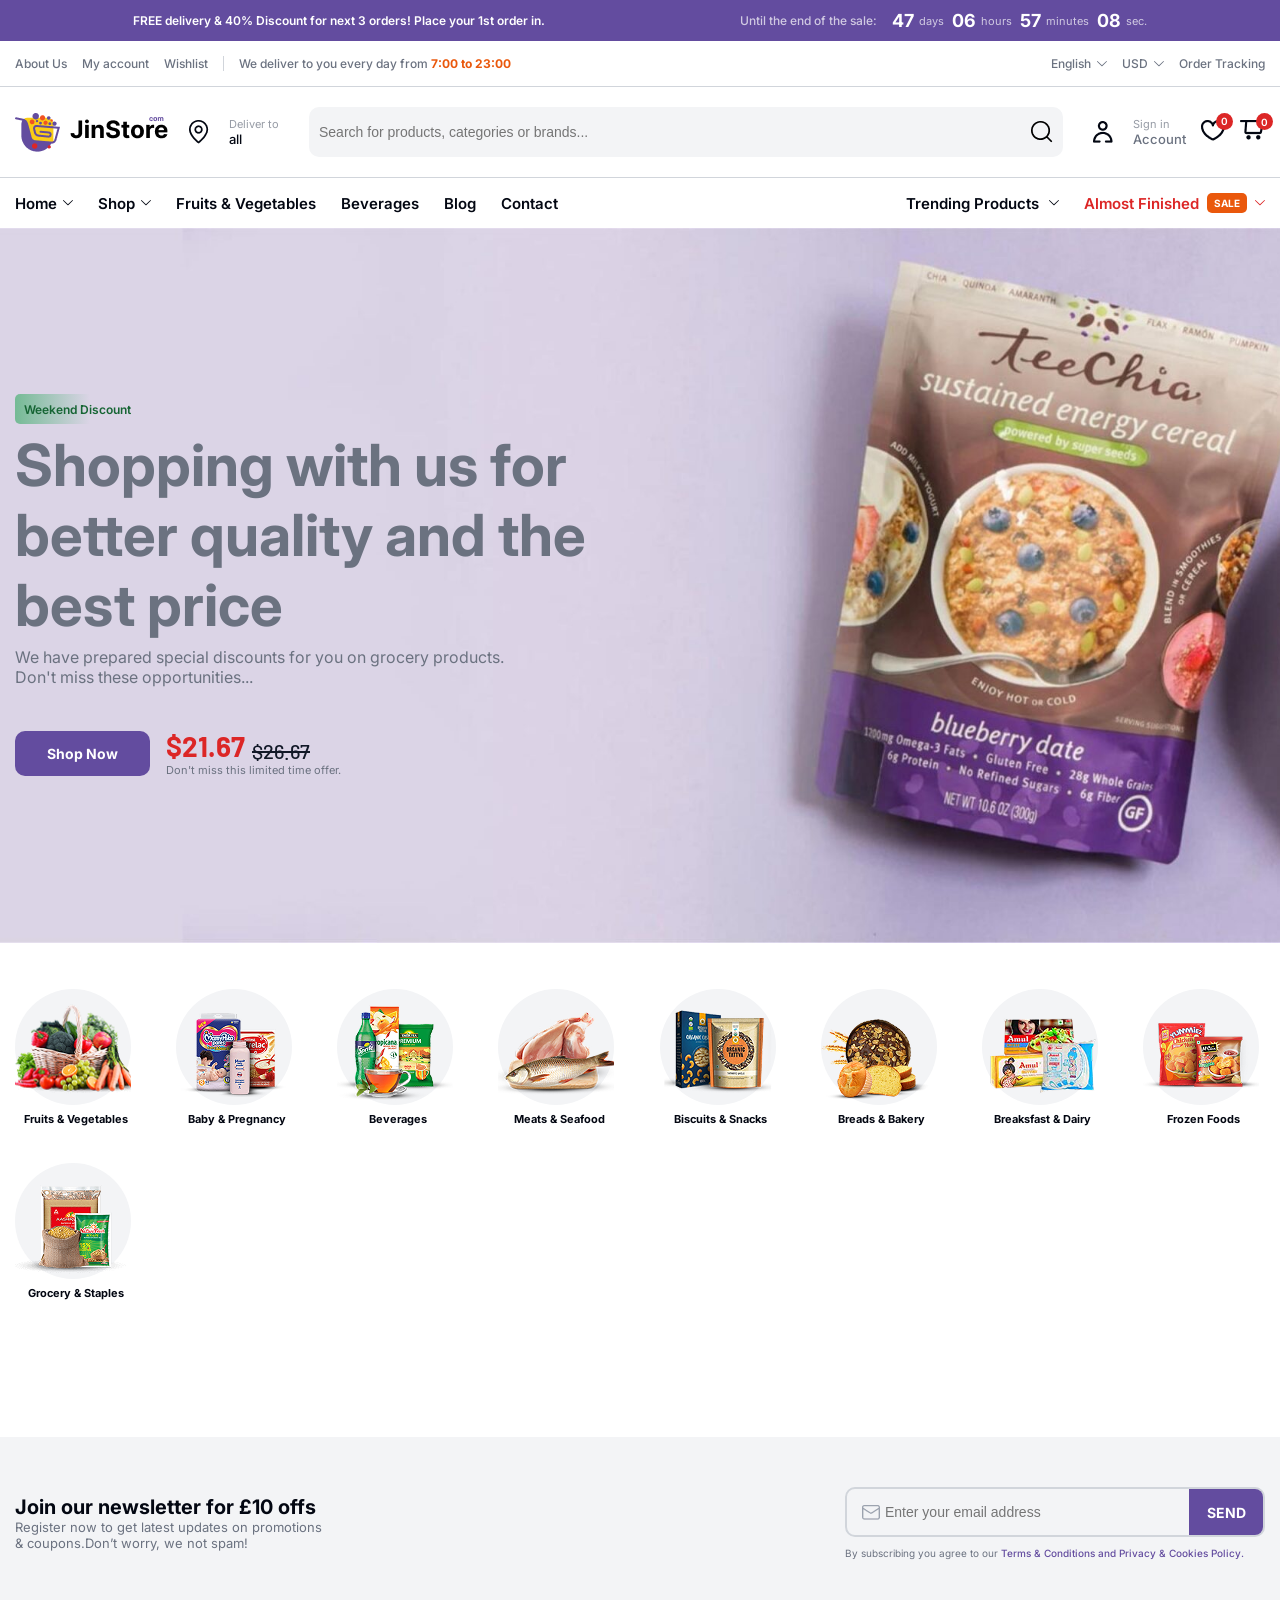
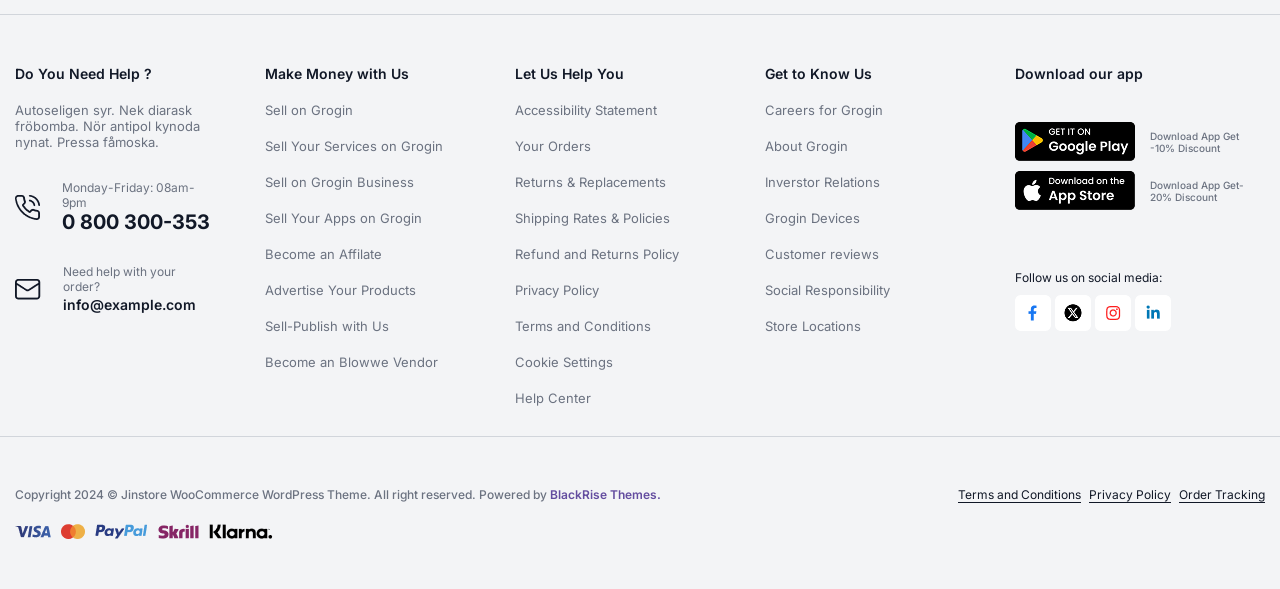
<file: index.html>
<!DOCTYPE html>
<html lang="en">
<head>
    <meta charset="UTF-8">
    <meta name="viewport" content="width=device-width, initial-scale=1.0">
    <title>First Landing</title>
    <link rel="stylesheet" href="./style.css">
</head>
<body>
    <header class="header">
        <section class="header__notification">
            <div class="container">
                <div class="header__notification__block-left">
                    <p class="header__notification__block-left__desc semi-bold">FREE delivery & 40% Discount for next 3 orders! Place your 1st order in.</p>
                </div>   
                <div class="header__notification__block-right">
                    <p class="header__notification__desc medium">Until the end of the sale:</p>
                    <div class="header__notification__block">
                        <div class="header__notification__block__digital-desc">
                            <time class="header__notification__block__digital-desc__timer bold" id="promoTimer">47</time>
                            <span class="header__notification__block__digital-desc__desc regular">days</span>
                        </div>
                        <div class="header__notification__block__digital-desc">
                            <time class="header__notification__block__digital-desc__timer bold" id="promoTimer">06</time>
                            <span class="header__notification__block__digital-desc__desc regular">hours</span>
                        </div>
                        <div class="header__notification__block__digital-desc">
                            <time class="header__notification__block__digital-desc__timer bold" id="promoTimer">57</time>
                            <span class="header__notification__block__digital-desc__desc regular">minutes</span>
                        </div>
                        <div class="header__notification__block__digital-desc">
                            <time class="header__notification__block__digital-desc__timer bold" id="promoTimer">08</time>
                            <span class="header__notification__block__digital-desc__desc regular">sec.</span>
                        </div>
                    </div>
                </div>
            </div>
        </section>
        <section class="header__top medium">
            <div class="container">
                <nav class="header__top__nav__left">
                    <ul class="header__top__nav__list-1">
                        <li><a href="#!">About Us</a></li>
                        <li><a href="#!">My account</a></li>
                        <li><a href="#!">Wishlist</a></li>
                    </ul>
                    <p class="header__top__nav__desc">We deliver to you every day from 
                        <span class="header__top__nav__desc-span bold">7:00 to 23:00</span>
                    </p>
                </nav>
                <nav class="header__top__nav__right">
                    <ul class="header__top__nav__list-2">
                        <li>
                            <a href="#!">English</a>
                            <button class="tick">
                                <svg width="10" height="6" viewBox="0 0 10 6" fill="none" xmlns="http://www.w3.org/2000/svg">
                                    <path d="M0.720314 0.148642L4.95073 4.21899L9.20401 0.148642C9.37171 -0.0495396 9.55464 -0.0495396 9.75282 0.148642C9.95101 0.316334 9.95101 0.499271 9.75282 0.697453L5.22514 5.17941C5.05744 5.3471 4.87451 5.3471 4.67632 5.17941L0.148636 0.697453C-0.0495454 0.499271 -0.0495454 0.316334 0.148636 0.148642C0.331573 -0.0342948 0.522132 -0.0342948 0.720314 0.148642Z"/>
                                </svg>
                            </button>
                        </li>
                        <li>
                            <a href="#!">USD</a>
                            <button class="tick">
                                <svg width="10" height="6" viewBox="0 0 10 6" fill="none" xmlns="http://www.w3.org/2000/svg">
                                    <path d="M0.720314 0.148642L4.95073 4.21899L9.20401 0.148642C9.37171 -0.0495396 9.55464 -0.0495396 9.75282 0.148642C9.95101 0.316334 9.95101 0.499271 9.75282 0.697453L5.22514 5.17941C5.05744 5.3471 4.87451 5.3471 4.67632 5.17941L0.148636 0.697453C-0.0495454 0.499271 -0.0495454 0.316334 0.148636 0.148642C0.331573 -0.0342948 0.522132 -0.0342948 0.720314 0.148642Z"/>
                                </svg>
                            </button>
                        </li>
                        <li><a href="#!">Order Tracking</a></li>
                    </ul>
                </nav>
            </div>
        </section>
        <section class="header__middle">
            <div class="container">

                <div class="header__middle__left">
                    <img src="./icons/logo.png" alt="" class="logo">
                    <div class="header__middle__delivery">
                        <img src="./icons/location.png" alt="" class="location">
                        <ul class="header__middle__delivery__text">
                            <li class="header__middle__delivery__text__top regular">Deliver to</li>
                            <li class="header__middle__delivery__text__bot medium ">all</li>
                        </ul>
                    </div>
                </div>


                <div class="header__middle__search-frame">
                    <div class="header__middle__search-frame__block">
                        <input type="search" class="header__middle__search-frame__block__input regular" placeholder="Search for products, categories or brands...">
                        <img src="./icons/search.png" alt="" class="search">
                    </div>
                </div>

                <div class="header__middle__right">
                    <div class="header__middle__account">
                        <img src="./icons/account.png" alt="" class="account">
                        <ul class="header__middle__account__text">
                            <li class="header__middle__account__text__top regular"><a href="#!">Sign in</a></li>
                            <li class="header__middle__account__text__bot medium"><a href="#!">Account</a></li>
                        </ul>
                    </div>

                    <div class="header__middle__heart-basket">
                        <div class="header__middle__heart-basket__heart-block">
                            <img src="./icons/heart.png" alt="" class="heart">
                            <span class="header__middle__heart-basket__heart-block__heart-tittle semi-bold">0</span>
                        </div>
                        <div class="header__middle__heart-basket__basket-block">
                            <img src="./icons/basket.png" alt="" class="basket">
                            <span class="header__middle__heart-basket__heart-block__basket-tittle semi-bold">0</span>
                        </div>
                    </div>

                </div>
            </div>
        </section>
        <section class="header__bottom semi-bold">
            <div class="container">
                <nav class="header__bottom__nav__left">
                    <ul class="header__bottom__nav__list-1">
                        <li>
                            <a href="#!" class="header__bottom__nav__list-1__link">Home</a>
                            <button class="tick">
                                <svg width="10" height="6" viewBox="0 0 10 6" fill="none" xmlns="http://www.w3.org/2000/svg">
                                    <path d="M0.720314 0.148642L4.95073 4.21899L9.20401 0.148642C9.37171 -0.0495396 9.55464 -0.0495396 9.75282 0.148642C9.95101 0.316334 9.95101 0.499271 9.75282 0.697453L5.22514 5.17941C5.05744 5.3471 4.87451 5.3471 4.67632 5.17941L0.148636 0.697453C-0.0495454 0.499271 -0.0495454 0.316334 0.148636 0.148642C0.331573 -0.0342948 0.522132 -0.0342948 0.720314 0.148642Z"/>
                                </svg>
                            </button>
                        </li>
                        <li>
                            <a href="#!" class="header__bottom__nav__list-1__link">Shop</a>
                            <button class="tick">
                                <svg width="10" height="6" viewBox="0 0 10 6" fill="none" xmlns="http://www.w3.org/2000/svg">
                                    <path d="M0.720314 0.148642L4.95073 4.21899L9.20401 0.148642C9.37171 -0.0495396 9.55464 -0.0495396 9.75282 0.148642C9.95101 0.316334 9.95101 0.499271 9.75282 0.697453L5.22514 5.17941C5.05744 5.3471 4.87451 5.3471 4.67632 5.17941L0.148636 0.697453C-0.0495454 0.499271 -0.0495454 0.316334 0.148636 0.148642C0.331573 -0.0342948 0.522132 -0.0342948 0.720314 0.148642Z"/>
                                </svg>
                            </button>
                        </li>
                        <li><a href="#!" class="header__bottom__nav__list-1__link">Fruits & Vegetables</a></li> 
                        <li><a href="#!" class="header__bottom__nav__list-1__link">Beverages</a></li>
                        <li><a href="#!" class="header__bottom__nav__list-1__link">Blog</a></li>
                        <li><a href="#!" class="header__bottom__nav__list-1__link">Contact</a></li>
                    </ul>
                </nav>
                <nav class="header__bottom__nav__right">
                    <ul class="header__bottom__nav__list-2">
                        <li>
                            <a href="#!" class="header__bottom__nav__list-2__link">Trending Products</a>
                             <button class="tick">
                                <svg width="10" height="6" viewBox="0 0 10 6" fill="none" xmlns="http://www.w3.org/2000/svg">
                                    <path d="M0.720314 0.148642L4.95073 4.21899L9.20401 0.148642C9.37171 -0.0495396 9.55464 -0.0495396 9.75282 0.148642C9.95101 0.316334 9.95101 0.499271 9.75282 0.697453L5.22514 5.17941C5.05744 5.3471 4.87451 5.3471 4.67632 5.17941L0.148636 0.697453C-0.0495454 0.499271 -0.0495454 0.316334 0.148636 0.148642C0.331573 -0.0342948 0.522132 -0.0342948 0.720314 0.148642Z"/>
                                </svg>
                            </button>
                        </li>
                    </ul>
                    <ul class="header__bottom__nav__list-3">
                        <li>
                            <a href="#!" class="header__bottom__nav__list-3__link">Almost Finished</a>
                            <a href="#!" class="header-btn bold">SALE</a>
                            <button class="tick">
                                <svg width="10" height="6" viewBox="0 0 10 6" fill="none" xmlns="http://www.w3.org/2000/svg">
                                    <path d="M0.720314 0.148642L4.95073 4.21899L9.20401 0.148642C9.37171 -0.0495396 9.55464 -0.0495396 9.75282 0.148642C9.95101 0.316334 9.95101 0.499271 9.75282 0.697453L5.22514 5.17941C5.05744 5.3471 4.87451 5.3471 4.67632 5.17941L0.148636 0.697453C-0.0495454 0.499271 -0.0495454 0.316334 0.148636 0.148642C0.331573 -0.0342948 0.522132 -0.0342948 0.720314 0.148642Z"/>
                                </svg>
                            </button>
                        </li>
                    </ul>
                </nav>
            </div>
        </section>
    </header>
    <main class="main">
        <section class="tabpanel">
            <div class="container">
                <div class="container__text">
                    <h4 class="tabpanel__subtitle semi-bold">Weekend Discount</h4>
                    <h1 class="tabpanel__title bold">
                        Shopping with us for 
                        better quality and the 
                        best price
                    </h1>
                    <p class="tabpanel__desc regular">
                        We have prepared special discounts for you on grocery products. 
                        Don't miss these opportunities...
                    </p>
                    <div class="tabpanel__btn-block">
                        <a href="#!" class="btn bold">Shop Now</a>
                        <div class="tabpanel__btn-block__block-text">
                            <div class="tabpanel__btn-block__block-text__title">
                                <p class="tabpanel__btn-block__block-text__title__red bold">$21.67</p>
                                <p class="tabpanel__btn-block__block-text__title__black medium">$26.67</p>
                            </div>
                            <p class="tabpanel__btn-block__block-text__desc regular">Don't miss this limited time offer.</p>
                        </div>
                    </div>
                </div>
            </div>
        </section>
        <section class="list">
            <div class="container">
                <div class="list__card">
                    <div class="list__img-background">
                        <img src="./images/list-1.png" alt="" class="list__img">
                    </div>
                    <h4 class="list__title bold">Fruits & Vegetables</h4>
                </div>
                <div class="list__card">
                    <div class="list__img-background">
                        <img src="./images/list-2.png" alt="" class="list__img">
                    </div>
                    <h4 class="list__title bold">Baby & Pregnancy</h4>
                </div>
                <div class="list__card">
                    <div class="list__img-background">
                        <img src="./images/list-3.png" alt="" class="list__img">
                    </div>
                    <h4 class="list__title bold">Beverages</h4>
                </div>
                <div class="list__card">
                    <div class="list__img-background">
                        <img src="./images/list-4.png" alt="" class="list__img">
                    </div>
                    <h4 class="list__title bold">Meats & Seafood</h4>
                </div>
                <div class="list__card">
                    <div class="list__img-background">
                        <img src="./images/list-5.png" alt="" class="list__img">
                    </div>
                    <h4 class="list__title bold">Biscuits & Snacks</h4>
                </div>
                <div class="list__card">
                    <div class="list__img-background">
                        <img src="./images/list-6.png" alt="" class="list__img">
                    </div>
                    <h4 class="list__title bold">Breads & Bakery</h4>
                </div>
                <div class="list__card">
                    <div class="list__img-background">
                        <img src="./images/list-7.png" alt="" class="list__img">
                    </div>
                    <h4 class="list__title bold">Breaksfast & Dairy</h4>
                </div>
                <div class="list__card">
                    <div class="list__img-background">
                        <img src="./images/list-8.png" alt="" class="list__img">
                    </div>
                    <h4 class="list__title bold">Frozen Foods</h4>
                </div>
                <div class="list__card">
                    <div class="list__img-background">
                        <img src="./images/list-9.png" alt="" class="list__img">
                    </div>
                    <h4 class="list__title bold">Grocery & Staples</h4>
                </div>
            </div>
        </section>
    </main>
    <footer class="footer">
        <section class="footer__section-top">
            <div class="container">
                <div class="footer__section-top__text-left">
                    <h4 class="footer__section-top__text-left__title bold">Join our newsletter for £10 offs</h4>
                    <p class="footer__section-top__text-left__desc regular">
                        Register now to get latest updates on promotions & coupons.Don’t worry, we not spam!
                    </p>
                </div>
                <div class="footer__section-top__text-right">
                    <div class="footer__section-top__text-right__frame">
                        <div class="footer__section-top__text-right__frame__container">
                            <img src="./icons/envelope.png" alt="Конверт" class="envelope">
                            <input type="email" class="footer__section-top__text-right__frame__container__text regular" placeholder="Enter your email address">
                        </div>
                        <a href="#!" class="footer-btn bold">SEND</a>
                    </div>
                    <p class="footer__section-top__text-right__desc regular">
                        By subscribing you agree to our
                        <span class="footer__section-top__text-right__desc-span medium">
                            Terms & Conditions and Privacy & Cookies Policy.
                        </span>
                    </p>
                </div>
            </div>
        </section>
        <section class="footer__section-middle">
            <div class="container">
                <div class="footer__section-middle__content-left">
                    <h4 class="footer__section-middle__content-left-title semi-bold">
                        Do You Need Help ?
                    </h4>
                    <p class="footer__section-middle__content-left__desc regular">
                        Autoseligen syr. Nek diarask fröbomba. Nör antipol kynoda nynat. Pressa fåmoska.
                    </p>
                    <div class="footer__section-middle__content-left__phone-black__content">
                        <img src="./icons/phone-black.png" alt="Черный телефон" class="phone-black">
                        <div class="footer__section-middle__content-left__phone-black__content__block">
                            <p class="footer__section-middle_content-left__phone-black__text regular">Monday-Friday: 08am-9pm</p>
                            <a href="tel:0 800 300-353" class="footer__section-middle_content-left__phone-black__number bold">
                                0 800 300-353
                            </a>
                        </div>
                    </div>
                    <div class="footer__section-middle__content-left__envelope-black__content">
                        <img src="./icons/envelope-black.png" alt="Черный конверт" class="envelope-black">
                        <div class="footer__section-middle__content-left__envelope-black__content__block">
                            <p class="footer__section-middle_content-left__envelope-black__text regular">Need help with your order?</p>
                            <a href="mailto:info@example.com" class="footer__section-middle_content-left__envelope-black__mail semi-bold">
                                info@example.com
                            </a>
                        </div>
                    </div>
                </div>
                <div class="footer__section-middle__content-right">
                    <div class="footer__section-middle__content-right__content-block">
                        <h4 class="footer__section-middle__content-right__content-block__title semi-bold">Make Money with Us</h4>
                        <ul class="footer__section-middle__content-right__content-block__text regular">
                            <li><a href="#!">Sell on Grogin</a></li>
                            <li><a href="#!">Sell Your Services on Grogin</a></li>
                            <li><a href="#!">Sell on Grogin Business</a></li>
                            <li><a href="#!">Sell Your Apps on Grogin</a></li>
                            <li><a href="#!">Become an Affilate</a></li>
                            <li><a href="#!">Advertise Your Products</a></li>
                            <li><a href="#!">Sell-Publish with Us</a></li>
                            <li><a href="#!">Become an Blowwe Vendor</a></li>
                        </ul>
                    </div>
                    <div class="footer__section-middle__content-right__content-block">
                        <h4 class="footer__section-middle__content-right__content-block__title semi-bold">Let Us Help You</h4>
                        <ul class="footer__section-middle__content-right__content-block__text regular">
                            <li><a href="#!">Accessibility Statement</a></li>
                            <li><a href="#!">Your Orders</a></li>
                            <li><a href="#!">Returns & Replacements</a></li>
                            <li><a href="#!">Shipping Rates & Policies</a></li>
                            <li><a href="#!">Refund and Returns Policy</a></li>
                            <li><a href="#!">Privacy Policy</a></li>
                            <li><a href="#!">Terms and Conditions</a></li>
                            <li><a href="#!">Cookie Settings</a></li>
                            <li><a href="#!">Help Center</a></li>
                        </ul>
                    </div>
                    <div class="footer__section-middle__content-right__content-block">
                        <h4 class="footer__section-middle__content-right__content-block__title semi-bold">Get to Know Us</h4>
                        <ul class="footer__section-middle__content-right__content-block__text regular">
                            <li><a href="#!">Careers for Grogin</a></li>
                            <li><a href="#!">About Grogin</a></li>
                            <li><a href="#!">Inverstor Relations</a></li>
                            <li><a href="#!">Grogin Devices</a></li>
                            <li><a href="#!">Customer reviews</a></li>
                            <li><a href="#!">Social Responsibility</a></li>
                            <li><a href="#!">Store Locations</a></li>
                        </ul>
                    </div>
                    <div class="footer__section-middle__content-right__content-block">
                        <h4 class="footer__section-middle__content-right__content-block__apps__title semi-bold">Download our app</h4>

                        <div class="footer__section-middle__content-right__content-block__column">
                            <div class="footer__section-middle__content-right__content-block__apps__list">
                                <div class="footer__section-middle__content-right__content-block__apps">
                                    <img src="./icons/GooglePlay.png" alt="Гугл" class="google-play">
                                    <p class="footer__section-middle__content-right__content-block__apps__desc medium">Download App Get -10% Discount</p>
                                </div>
                                <div class="footer__section-middle__content-right__content-block__apps">
                                    <img src="./icons/AppStore.png" alt="Гугл" class="app-store">
                                    <p class="footer__section-middle__content-right__content-block__apps__desc medium">Download App Get-20% Discount</p>
                                </div>
                            </div>
                            <div class="footer__section-middle__content-rights__content-block__apps__block">
                                <h1 class="footer__section-middle__content-rights__content-block__apps__media__title regular">
                                    Follow us on social media:
                                </h1>
                                <div class="footer__section-middle__content-rights__content-block__apps__media">
                                    <img src="./icons/Facebook.png" alt="" class="Facebook">
                                    <img src="./icons/Twitter.png" alt="" class="Twitter">
                                    <img src="./icons/Instagram.png" alt="" class="Instagram">
                                    <img src="./icons/LinkedIn.png" alt="" class="LinkedIn">
                                </div>
                            </div>
                        </div>
                        
                    </div>                    
                </div>
            </div>
        </section>
        <section class="footer__section-bottom">
            <div class="container">
                <div class="footer__section-bottom__content-left">
                    <div class="footer__section-bottom__content-left__content-block">
                        <p class="footer__section-bottom__content-left__content-block__desc medium">
                            Copyright 2024 © Jinstore WooCommerce WordPress Theme. All right reserved. Powered by
                            <span class="footer__section-bottom__content-left__content-block__desc-span semi-bold">
                                BlackRise Themes.
                            </span>
                        </p>
                        <div class="footer__section-bottom__content-left__content-block__services">
                            <img src="./icons/VISA.png" alt="" class="VISA">
                            <img src="./icons/MasterCard.png" alt="" class="MasterCard">
                            <img src="./icons/PayPal.png" alt="" class="PayPal">
                            <img src="./icons/Skrill.png" alt="" class="Skrill">
                            <img src="./icons/Klarna.png" alt="" class="Klarna">
                        </div>
                    </div>
                </div>
                <div class="footer__section-bottom__content-right">
                    <ul class="footer__section-bottom__content-right__text-block regular">
                        <li><a href="#!">Terms and Conditions</a></li>
                        <li><a href="#!">Privacy Policy</a></li>
                        <li><a href="#!">Order Tracking</a></li>
                    </ul>
                </div>
            </div>
        </section>
    </footer>
</body>
</html>
</file>
<file: style.css>
/*@import url('https://fonts.googleapis.com/css2?family=Inter:ital,opsz,wght@0,14..32,600;1,14..32,600&display=swap');*/
@import url('https://fonts.googleapis.com/css2?family=Inter:wght@100;200;300;400;500;600;700;800;900&display=swap');
@import url('https://fonts.googleapis.com/css2?family=Barlow:wght@400;500;600;700&display=swap');
/*
font-weight: 500;

400 = Regular

500 = Medium

600 = Semi Bold

700 = Bold
*/

/*
<input type="text">        <!-- Текст -->
<input type="email">       <!-- Email -->
<input type="password">    <!-- Пароль -->
<input type="number">      <!-- Числа -->
<input type="tel">         <!-- Телефон -->
<input type="url">         <!-- Ссылка -->
<input type="search">      <!-- Поиск -->
<input type="date">        <!-- Дата -->
<input type="time">        <!-- Время -->
<input type="color">       <!-- Цвет -->
<input type="file">        <!-- Файл -->
<input type="checkbox">    <!-- Чекбокс -->
<input type="radio">       <!-- Радио-кнопка -->
<input type="range">       <!-- Ползунок -->
<input type="hidden">      <!-- Скрытое поле -->
*/

body {
    font-family: "Inter", sans-serif; /*Основной шрифт и запасной*/
    font-optical-sizing: auto; /*Автоматически подстраивает толщину шрифта под размер текста. Мелкий текст - чуть толще для читаемости. Крупный текст - чуть тоньше для элегантности*/
    font-style: normal; /*Обычное начертание (не курсив). Отключает курсив, если он был унаследован*/
    background-color: #fff;
    color: #6B7280;
    margin: 0;
}

.regular {
    font-weight: 400;
}

.medium {
    font-weight: 500;
}

.semi-bold {
    font-weight: 600;
}

.bold {
    font-weight: 700;
}

a {
    color: #6B7280;
    text-decoration: none; /* Подчеркивание */
}

ul {
    /* Убираем точку возле ссылки */
    list-style: none;
    padding: 0;
    margin: 0;
}

h1, h2, h3, h4, h5, h6 {
    font-weight: 500;
    margin: 0;
}

p {
    margin: 0;
}
/*
img {
    max-width: 100%;
}
*/

.tick { 
    display: flex;          /* ← добавь это */
    align-items: center;    /* ← и это */
    justify-content: center;
    
    background: none; /* Убрать фон */
    border: none; /* Убрать рамку */
    padding: 0; /* Убрать отступы */
    cursor: pointer; /* Курсор указатель */
}


.tick svg {
    display: block;
    fill: #6B7280
}

.container {
    max-width: 1360px; /*Ширина контента 1360*/
    margin: 0 auto; /*Отступы слва и справа*/
    padding: 0 15px;/*отступы, что бы при адаптации были не в 0*/
}

/*Шапка*/

/* Уведомление -------------------------------------------------------------------------------------------------------------------------------- */


.header {

}

.header__notification {
    padding: 10px;
    background-color: #634C9F;
    color: #fff;
    
}

.header__notification .container {
    display: flex;
    align-items: center; /*Выравнивание по вертикали*/
    justify-content: center; /*Выравнивание по горизонтали*/
    gap: 195px;
}

.header__notification__block-left {

}

.header__notification__block-left__desc {
    font-size: 12px;
}

.header__notification__block-right {
    display: flex;
    align-items: center;
    gap: 15px;
    color: #fff;
}

.header__notification__desc {
    font-size: 12px;
    opacity: 0.7;
}

.header__notification__block {
    display: flex;
    align-items: center;
    gap: 8px;
}

.header__notification__block__digital-desc {
    display: flex;
    align-items: center;
    gap: 5px;
}

.header__notification__block__digital-desc__timer {
    font-size: 18px;
}

.header__notification__block__digital-desc__desc {
    font-size: 11px;
    opacity: 0.7;
}
/*Шапка - верхняя часть ----------------------------------------------------------------*/

.header__top {
    padding: 15px 0;
    border-bottom: 1px solid #D1D5DB;
}

.header__top .container {
    display: flex;
    justify-content: space-between;
    align-items: center;
}

.header__top__nav__left {
    display: flex;
    gap: 15px;
}

.header__top__nav__list-1 {
    display: flex;
    gap: 15px;
    font-size: 12px;
}

.header__top__nav__desc {
    padding-left: 15px;
    border-left: 1px solid #D1D5DB;
    font-size: 12px;
}

.header__top__nav__desc-span {
    color: #EA580C;
}

.header__top__nav__right {
    display: flex;
    align-items: center;
}

.header__top__nav__list-2 {
    display: flex;
    align-items: center;
    gap: 15px;
    font-size: 12px;
}

.header__top__nav__list-2 li {
    display: flex;
    align-items: center;
    gap: 6px;
}

/*Шапка - Средняя часть ------------------------------------------------------------*/

.header__middle {
    padding: 20px 0;
}

.header__middle .container {
    display: flex;
    justify-content: space-between;
    align-items: center;
}

.header__middle__left {
    display: flex;
    align-items: center;
    gap: 20px;
    padding-right: 25px;
}

.logo {

}

.header__middle__delivery {
    display: flex;
    align-items: center;
    gap: 20px;
}

.location {

}

.header__middle__delivery__text {
    width: 55px;

}

.header__middle__delivery__text__top {
    font-size: 11px;
    opacity: 0.7;
}

.header__middle__delivery__text__bot {
    font-size: 13px;
    color: #030712;
}

.header__middle__search-frame {
    display: flex;
    align-items: center;

    width: 865px;
    height: 50px;

    border-radius: 10px; /*Скругление*/
    background-color: #F3F4F6;

}

.header__middle__search-frame__block {
    width: 100%;

    display: flex;
    align-items: center;
    justify-content: space-between;

    padding: 10px;
}

.header__middle__search-frame__block__input {
    border: none;
    background: none;
    outline: none;
    width: 100%;
    padding: 0;
    margin: 0;
    font-size: 14px;
    color: inherit;
}

.search {

}

.header__middle__right {
    display: flex;
    align-items: center;
    gap: 15px;
    padding-left: 30px;
}

.header__middle__account {
    display: flex;
    align-items: center;
    gap: 20px;
}

.account {

}

.header__middle__account__text {

}

.header__middle__account__text__top {
    font-size: 11px;
    opacity: 0.7;
}

.header__middle__account__text__bot {
    font-size: 13px;
    color: #030712;
}

.header__middle__heart-basket {
    display: flex;
    align-items: center;
    gap: 15px;
}

.header__middle__heart-basket__heart-block {
    position: relative;
    display: inline-block;
}

.heart {

}

.header__middle__heart-basket__heart-block__heart-tittle {
    position: absolute;
    top: -7px;
    right: -8px;

    width: 17px;
    height: 17px;
    border-radius: 50%;

    background: #DC2626;
    color: white;

    display: flex;
    align-items: center;
    justify-content: center;

    font-size: 10px;
}

.header__middle__heart-basket__basket-block {
    display: flex;
    position: relative;
    display: inline-block;
}

.basket {

}

.header__middle__heart-basket__heart-block__basket-tittle {
    position: absolute;
    top: -7px;
    right: -8px;

    width: 17px;
    height: 17px;
    border-radius: 50%;

    background: #DC2626;
    color: white;

    display: flex;
    align-items: center;
    justify-content: center;
    
    font-size: 10px;
}

/*Шапка - Нижняя часть --------------------------------------------------------------*/

.header__bottom {
    padding: 15px 0;
    border-top: 1px solid #D1D5DB;
    font-size: 15px;
}

.header__bottom .container {
    display: flex;
    justify-content: space-between;
    align-items: center;
}

.header__bottom__nav__left {
    display: flex;
    align-items: center;
}

.header__bottom__nav__list-1 {
    display: flex;
    align-items: center;
    gap: 25px;
}

.header__bottom__nav__list-1 li {
    display: flex;
    align-items: center;
    gap: 6px;
}


.header__bottom__nav__list-1__link {
    font-size: 15px;
    color: #030712;
}

.header__bottom__nav__list-1 .tick svg path {
    fill: #030712; 
}

.header__bottom__nav__right {
    display: flex;
    align-items: center;
    gap: 25px;
}

.header__bottom__nav__list-2 {
    display: flex;
    align-items: center;
}

.header__bottom__nav__list-2 li {
    display: flex;
    align-items: center;
    gap: 10px;
}

.header__bottom__nav__list-2__link {
    font-size: 15px;
    color: #030712;
}

.header__bottom__nav__list-2 .tick svg path {
    fill: #030712; 
}

.header__bottom__nav__list-3 {
    display: flex;
    align-items: center;
}

.header__bottom__nav__list-3 li {
    display: flex;
    align-items: center;
    gap: 8px;
}

.header__bottom__nav__list-3__link {
    font-size: 15px;
    color: #DC2626;
}

.header-btn {
    display: flex;
    align-items: center;
    justify-content: center;

    font-size: 10px;
    color: #fff;

    width: 40px;
    height: 20px;
    background: #EA580C;
    border-radius: 5px;
}

.header__bottom__nav__list-3 .tick svg path {
    fill: #DC2626; /* красный цвет */
}

/*tabpanel - Приветственная панель -------------------------------------------------------------------------------------------------------*/

.main {
}

.tabpanel {
    /*Это для того, что страница была на весь экран*/
    /*box-sizing: border-box;
    min-height: 100vh;*/
    padding-top: 166px; /*Внутренний отступ, сверху*/
    padding-bottom: 166px; /*Внутренний отступ, сверху*/
    background-image: url("./images/welcome-bg.jpg");
    background-repeat: no-repeat; /*Что бы не дублировалась картинка*/
    background-size: cover; /*Во весь экран*/
    background-position: center; /*По центру*/
    width: 100%;
}

.container__text {
    width: 100%;
}
.tabpanel__subtitle {
    margin-bottom: 6px;
    font-size: 12px; /*Размер шрифта*/

    display: flex;
    align-items: center;
    justify-content: center;

    color: #166534;

    width: 125px;
    height: 30px;
    background: linear-gradient(90deg, #16a34a85 0%, #22c55e00 60%); 
    border-radius: 5px;
}
.tabpanel__title {
    font-size: 58px;
    width: 660px;
}
.tabpanel__desc {
    padding-top: 7px;
    padding-bottom: 42px;
    font-size: 16px;
    width: 530px;
}

.tabpanel__btn-block {
    display: flex;
    align-items: center;
    gap: 16px;
}

.btn {
    display: flex;
    align-items: center;
    justify-content: center;

    font-size: 14px;
    color: #fff;

    width: 135px;
    height: 45px;
    background: #634C9F;
    border-radius: 10px;
}

.tabpanel__btn-block__block-text {

}

.tabpanel__btn-block__block-text__title {
    display: flex;
    align-items: end;
    gap: 7px;

}

.tabpanel__btn-block__block-text__title__red {
    font-family: "Barlow", sans-serif; /*Основной шрифт и запасной*/
    font-optical-sizing: auto; /*Автоматически подстраивает толщину шрифта под размер текста. Мелкий текст - чуть толще для читаемости. Крупный текст - чуть тоньше для элегантности*/
    font-style: normal; /*Обычное начертание (не курсив). Отключает курсив, если он был унаследован*/
    color: #DC2626;
    font-size: 28px;

}

.tabpanel__btn-block__block-text__title__black {
    font-family: "Barlow", sans-serif; /*Основной шрифт и запасной*/
    font-optical-sizing: auto; /*Автоматически подстраивает толщину шрифта под размер текста. Мелкий текст - чуть толще для читаемости. Крупный текст - чуть тоньше для элегантности*/
    font-style: normal; /*Обычное начертание (не курсив). Отключает курсив, если он был унаследован*/
    color: #111827;
    font-size: 20px;
    text-decoration: line-through; /*Линия по середине*/
}

.tabpanel__btn-block__block-text__desc {
    font-size: 11px;
}

/*list - Список продуктов -----------------------------------------------------------------------------*/


.list {
    padding-top: 46px;
    padding-bottom: 130px;
}

.list .container {
    display: flex; /*Выстроить все значения в ряд*/
    justify-content: space-between; /*Выставить на одинаковое расстояние*/
    flex-wrap: wrap; /*Перенос для адаптации*/
    gap: 30px; /*Для расстоянии при адаптации*/

    width: 100%;
}

.list__card {
    width: 122px;
    text-align: center; /*Положение в центре*/
}

.list__img-background {
    width: 116px;
    height: 116px;
    border-radius: 50%; /*Делает закругление */
    background: #F3F4F6; /*Цвет фона*/
    object-fit: cover; /*Для пропорциональной картинки*/
}

.list__img {
    width: 100%;
    height: 122px;
    object-fit: cover; /*Для пропорциональной картинки*/
}

.list__title {
    font-size: 11px; /*У дизайнера 13*/
    padding: 7px;
    color: #030712;
}

/*Подвал ------------------------------------------------------------------------------------------------------------------------------------*/


.footer {
    background-color: #F3F4F6;
}

/*Подвал-верх --------------------------------------------------------------------------------------*/

.footer__section-top {
    padding-top: 50px;
}

.footer__section-top .container {
    display: flex;
    justify-content: space-between;
    align-items: center;
}

.footer__section-top__text-left {
    width: 310px;
}

.footer__section-top__text-left__title {
    font-size: 20px;
    color: #030712;
}

.footer__section-top__text-left__desc {
    font-size: 13px;
}

.footer__section-top__text-right {
    width: 420px;
    text-align: left;
}

.footer__section-top__text-right__frame {
    width: 100%;
    height: 50px;

    display: flex;
    justify-content: space-between;
    align-items: center;

    overflow: hidden; /*Обрезаем под рамку*/
    border-radius: 10px; /*Скругление*/
    border: 2px solid #D1D5DB;
    
}
/*Сюда вернуться*/
.footer__section-top__text-right__frame__container {
    display: flex;
    align-items: center;
    gap: 5px;
    padding: 15px;

    height: 20px;
}

.envelope {

}
.footer__section-top__text-right__frame__container__text {
    border: none;
    background: none;
    outline: none;
    width: 100%;
    padding: 0;
    margin: 0;
    font-size: 14px;
    color: inherit;
}

.footer-btn {
    display: flex;
    align-items: center;
    justify-content: center;

    font-weight: 500px;
    font-size: 14px;
    color: #fff;

    width: 74px;
    height: 50px;
    background: #634C9F;
}

.footer__section-top__text-right__desc {
    margin-top: 10px;
    font-size: 10px;
}

.footer__section-top__text-right__desc-span {
    color: #634C9F;
}

/*Подвал-центр --------------------------------------------------------------------------------------*/

.footer__section-middle {
    padding-top: 55px;
}

.footer__section-middle .container {
    display: flex;
    justify-content: space-between;
    align-items: flex-start; /*Выравнивание по верху */
    
    padding-top: 50px;
    padding-bottom: 30px;
    gap: 50px;

    width: 100%;

    border-top: 1px solid #D1D5DB;    /* линия сверху */
    border-bottom: 1px solid #D1D5DB; /* линия снизу */
}

.footer__section-middle__content-left {
    
}

.footer__section-middle__content-left-title {
    font-size: 14px;
    color: #111827;
}

.footer__section-middle__content-left__desc {
    font-size: 13px;

    margin-top: 20px;
    margin-bottom: 30px;
}

.footer__section-middle__content-left__phone-black__content {
    display: flex;
    align-items: center;

    gap: 22px;

    margin-bottom: 30px;
}

.phone-black {

}

.footer__section-middle__content-left__phone-black__content__block {

}

.footer__section-middle_content-left__phone-black__text {
    font-size: 12px;
}

.footer__section-middle_content-left__phone-black__number {
    font-size: 20px;
    margin-top: 3px;
    color: #111827;
}

.footer__section-middle__content-left__envelope-black__content {
    display: flex;
    align-items: center;

    gap: 22px;
}


.envelope-black {

}

.footer__section-middle__content-left__envelope-black__content__block {

}

.footer__section-middle_content-left__envelope-black__text {
    font-size: 12px;
}

.footer__section-middle_content-left__envelope-black__mail {
    font-size: 14px;
    margin-top: 5px;
    color: #111827;
}

.footer__section-middle__content-right {
    display: flex;
}

.footer__section-middle__content-right__content-block {
    width: 250px;
    display: flex;
    flex-direction: column;
    gap: 20px;
}

.footer__section-middle__content-right__content-block__title {
    font-size: 14px;
    color: #111827;
}


.footer__section-middle__content-right__content-block__text {
    font-size: 13px;
    display: flex;
    flex-direction: column;
    gap: 20px;
}

.footer__section-middle__content-right__content-block {

}

.footer__section-middle__content-right__content-block__apps__title {
    font-size: 14px;
    color: #111827;
}

.footer__section-middle__content-right__content-block__apps__list {
    padding-top: 20px;
    padding-bottom: 50px;
}

.footer__section-middle__content-right__content-block__apps {
    display: flex;
    align-items: center;
    padding-bottom: 10px;
    gap: 15px;
}

.google-play {

}

.footer__section-middle__content-right__content-block__apps__desc {
    width: 100px;
    font-size: 10px;
}

.app-store {

}

.footer__section-middle__content-rights__content-block__apps__block {
    display: flex;
    flex-direction: column;
    gap: 10px;
}

.footer__section-middle__content-rights__content-block__apps__media__title {
    font-size: 12px;
    color: #111827;
}

.footer__section-middle__content-rights__content-block__apps__media {

}

.Facebook {

}

.Twitter {

}

.Instagram {

}

.LinkedIn {

}

/*Подвал-низ --------------------------------------------------------------------------------------*/

.footer__section-bottom {
    padding: 50px 0;
}

.footer__section-bottom .container {
    display: flex;
    justify-content: space-between;
    align-items: flex-start;
}

.footer__section-bottom__content-left {

}

.footer__section-bottom__content-left__content-block {

}

.footer__section-bottom__content-left__content-block__desc {
    font-size: 12px;
    margin-bottom: 22px;
}

.footer__section-bottom__content-left__content-block__desc-span {
    color: #634C9F;
}

.footer__section-bottom__content-left__content-block__services {
    display: flex;
    align-items: center;
    gap: 10px;
}

.VISA {

}

.MasterCard {

}

.PayPal {

}

.Skrill {

}

.Klarna {

}

.footer__section-bottom__content-right {

}

.footer__section-bottom__content-right__text-block {
    display: flex;
    font-size: 12px;
    color: #111827;

    display: flex;
    gap: 8px;
}

.footer__section-bottom__content-right__text-block li {
    border-bottom: 1px solid #111827; /* линия снизу */
}

.footer__section-bottom__content-right__text-block a {
    color: #111827;
}

/*Адаптация ------------------------------------------------------------------------------------*/
/* Плавная адаптация для header__middle */
@media (max-width: 1440px) {
    body {
        overflow-x: hidden;
    }

    * {
        box-sizing: border-box;
    }
}

@media (max-width: 1360px) {
    body {
        overflow-x: hidden;
    }

    * {
        box-sizing: border-box;
    }

}

@media (max-width: 1200px) {
    /* ОБЩИЕ ИСПРАВЛЕНИЯ */
    body {
        overflow-x: hidden;
    }
    * {
        box-sizing: border-box;
    }

    .list .container {
        width: 100%;
        flex-wrap: wrap; /*Перенос для адаптации*/
        gap: 30px 90px;
    }

    .footer__section-middle .container {
        width: 100%;
        flex-wrap: wrap; /*Перенос для адаптации*/ 
    }
}

@media (max-width: 1024px) {
    /* ОБЩИЕ ИСПРАВЛЕНИЯ */
    body {
        overflow-x: hidden;
    }
    * {
        box-sizing: border-box;
    }
    
    /* HEADER NOTIFICATION */
    .header__notification .container {
        flex-direction: column;
        gap: 15px;
        text-align: center;
    }
    
    /* HEADER TOP */
    
    /* HEADER MIDDLE */

    /* HEADER BOTTOM */

    .header__bottom__nav__right {
        gap: 15px;
    }
    
    /* TABPANEL */
    .tabpanel {
        padding: 70px 0;
    }
    
    /* LIST SECTION */
    .list__card {
        padding-right: 0px;
    }

    .list .container {
        flex-wrap: wrap; /*Перенос для адаптации*/
        gap: 30px 80px;
    }
        
    /* FOOTER TOP */

    /* FOOTER MIDDLE */
    .footer__section-middle .container {
        flex-direction: column;

        padding: 50px 15px;
        gap: 60px;
    }
    
    .footer__section-middle__content-right {
        width: 100%;
    }
    
    /* FOOTER BOTTOM */    

    .footer__section-bottom .container {
        display: flex;
        flex-direction: column;
        align-items: center; /* выравнивает элементы по вертикали по центру контейнера (для flex/grid) */

        gap: 40px;
    }
    
    .footer__section-bottom__content-right__text-block {
        justify-content: center ; /*выравнивает элементы по горизонтали по центру контейнера */    
    }
    
    .footer__section-bottom__content-left__content-block {
        display: flex;
        flex-direction: column;
        align-items: center; /* выравнивает элементы по вертикали по центру контейнера (для flex/grid) */
    }
    
}

@media (max-width: 768px) {

    body {
        overflow-x: hidden;
        margin: 0;
    }
    
    * {
        box-sizing: border-box; /*padding и border ВКЛЮЧАЮТСЯ в ширину*/
    }

    .header__notification {
        width: 100%;
    }
    .header__top .container{
        display: flex;
        flex-direction: column;
        align-items: center; /* выравнивает элементы по вертикали по центру контейнера (для flex/grid) */  
        
        gap: 15px;
    }
    .header__middle {
        padding: 20px;
        
    }
    .header__middle .container {
        display: flex;
        justify-content: space-between;
        flex-wrap: wrap;
        gap: 30px; /* ← только вертикальные отступы */
        width: 100%;
    }

    .header__middle__search-frame {
        order: 3;
        width: 100%; /* ← чтобы занял всю строку */
    }

    .header__bottom .container {
        display: flex;
        flex-direction: column;
        align-items: center; /* выравнивает элементы по вертикали по центру контейнера (для flex/grid) */
        
        gap: 15px;
    }
    
    .tabpanel {
        padding: 50px 20px;
    }
    
    .tabpanel__title {
        font-size: 28px;
        width: 50%;
    }
    
    .tabpanel__desc {
        font-size: 10px;
        width: 50%;
    }

    .tabpanel__btn-block {
        transform: scale(0.7); /* Уменьшит на 30% */
        transform-origin: left center;
    }
    
    .list .container {
        justify-content: center;
        gap: 20px;
    }

    .footer__section-top .container{
        display: flex;
        flex-direction: column;
        align-items: center; /* выравнивает элементы по вертикали по центру контейнера (для flex/grid) */

        gap: 20px;
    }
    .footer__section-top__text-left__desc {
        text-align: center;
    }
    .footer__section-top__text-right__desc {
        text-align: center;
    }

    .footer__section-middle {
        padding: 50px 20px;
    }

    .footer__section-middle .container {
        flex-direction: column;
        gap: 50px;
    }

    .footer__section-middle__content-right {
        display: flex;
        justify-content: space-between;
        flex-wrap: wrap;
        gap: 30px; /* ← только вертикальные отступы */
        width: 100%;
    }

}

@media (max-width: 576px) {
    .container__text {
        width: 100%;
    }

    .header__middle__delivery {
        display: none;
    }

    .header__bottom {
        width: 100%;
    }
    
    .footer__section-bottom .container {
        text-align: center;
    }
}

@media (min-width: 320px) and (max-width: 575px) {

    body {
        overflow-x: hidden;
        margin: 0;
    }
    
    * {
        box-sizing: border-box; /*padding и border ВКЛЮЧАЮТСЯ в ширину*/
    }

    .header__notification__desc.medium {
        display: none;
    }

    .header__top { 
        display: none;
    }

    .header__middle__left {
        padding-right: 0;
        transform: scale(0.7); /* Уменьшит на 30% */
        transform-origin: left center; 
    }

    .header__middle__delivery {
        display: none;
    }

    .header__middle__heart-basket {
        display: none;
    }
    
    .header__middle__search-frame__block__input {
        font-size: 11px;
    }

    .header__middle .container {
        padding: 0;
    }

    .header__middle__right {
        padding-left: 0;

        transform: scale(0.9); /* уменьшить на 20% */
        transform-origin: left center; /* точка трансформации */
    }

    .logo {
        transform: scale(0.9); /* уменьшить на 20% */
        transform-origin: left center; /* точка трансформации */
    }

    .search {
        transform: scale(0.8); /* уменьшить на 20% */
        transform-origin: left center; /* точка трансформации */
    }

    .header__bottom {
        display: none;
    }    

    .tabpanel {
    }

    .tabpanel__subtitle {
        display: none;
    }
    
    .tabpanel__title {
        font-size: 15px;
        width: 40%;
    }

    .tabpanel__desc {
        display: none;
    }

    .container__text {
        width: 100%;
    }

    .tabpanel__btn-block {
        display: flex;
        justify-content: flex-start; /* лучше использовать flex-start вместо left */
        flex-direction: column;
        gap: 20px;
        align-items: flex-start; /* выравнивание элементов по левому краю */   
        
        transform: scale(0.5); /* Уменьшит на 30% */
        transform-origin: left center; 
    }
    .list {
        padding-bottom: 50px;
    }
    .list__card {
        width: 30%;
        text-align: center;
        justify-content: center;
        align-items: center;
        transform: scale(0.9); /* Уменьшит на 10% */
        transform-origin: left center; 
    }

    .footer {
        width: 100%;
    }

    .footer__section-top__text-right {
        width: 100%;
    }
    
    .footer__section-top__text-right__frame {
        flex-direction: column;
        height: 70px;
    }
    
    .footer-btn {
        width: 100%;
    }

    .footer__section-top__text-left {
        width: 100%;
        text-align: center;
    }

    .footer__section-top__text-left__title {
        font-size: 16px;
    }

    .footer__section-top__text-left__desc {
        display: none;
    }

    .footer__section-bottom .container {
        text-align: center;
    }
    .footer__section-bottom {
        padding-top: 0;
        padding-bottom: 50px;
    }
    .footer__section-bottom__content-right {
        display: none;
    }
}
</file>
